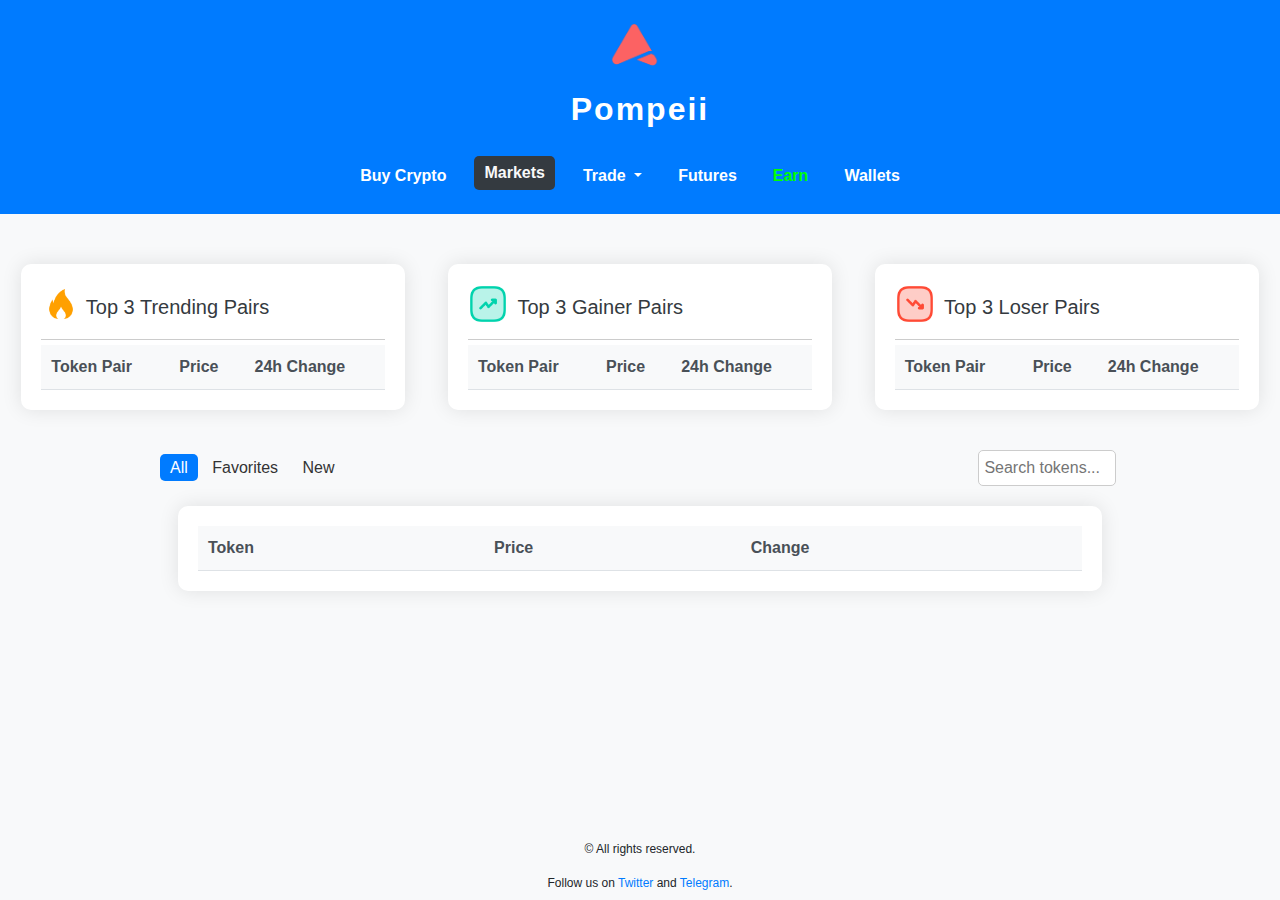
<file: src/main/resources/index.html>
<!DOCTYPE html>
<html xmlns:th="http://www.thymeleaf.org">
<head>
    <meta charset="UTF-8">
    <title>Solana Exchange</title>
    <link rel="stylesheet" href="https://stackpath.bootstrapcdn.com/bootstrap/4.5.2/css/bootstrap.min.css">
    <link rel="stylesheet" href="styles.css">
</head>
<body>
    <header>
        <div>
            <img src="result.png" alt="Pompeii Icon" style="width: 80px; height: 80px;">
            <h1 style="font-size: 32px;">Pompeii</h1>
        </div>
        <nav class="navbar navbar-expand-lg">
            <div class="collapse navbar-collapse justify-content-center" id="navbarSupportedContent">
                <ul class="navbar-nav">
                    <li class="nav-item">
                        <a class="nav-link" href="#" data-view="buy-crypto-content">Buy Crypto</a>
                    </li>
                    <li class="nav-item">
                        <a class="nav-link active" href="#" data-view="main-content">Markets</a>
                    </li>
                    <li class="nav-item dropdown">
                        <a class="nav-link dropdown-toggle" href="#" id="navbarDropdown" role="button" data-toggle="dropdown" aria-haspopup="true" aria-expanded="false">
                            Trade
                        </a>
                        <div class="dropdown-menu" aria-labelledby="navbarDropdown" data-display="static">
                            <a class="dropdown-item" href="#" data-view="trade-content">Spot Trading</a>
                            <a class="dropdown-item" href="#" data-view="trade-content">Margin Trading</a>
                            <a class="dropdown-item" href="#" data-view="trade-content">Convert</a>
                        </div>
                    </li>
                    <li class="nav-item">
                        <a class="nav-link" href="#" data-view="main-content">Futures</a>
                    </li>
                    <li class="nav-item">
                        <a class="nav-link" href="#" data-view="main-content" style="color: #00FF00">Earn</a>
                    </li>
                    <li class="nav-item">
                        <a class="nav-link" href="#" data-view="wallets-content">Wallets</a>
                    </li>
                </ul>
            </div>
        </nav>
    </header>

    <div class="content-view" id="main-content">
        <div class="main-content">
            <div class="top-container" id="topTrendingContainer">
                <div class="trending-pairs">
                    <img src="fire.png" alt="ikon" style="height: 40px; margin-bottom: 10px;">
                    <h4 style="display: inline;">Top 3 Trending Pairs</h4>
                </div>
                <hr style="border-top: 1px solid #ccc; margin: 5px 0;">
                <table class="token-table" id="topTrendingTable">
                    <thead>
                        <tr>
                            <th>Token Pair</th>
                            <th>Price</th>
                            <th>24h Change</th>
                        </tr>
                    </thead>
                    <tbody>
                        <!-- Table Body for Top Trending Pairs -->
                    </tbody>
                </table>
            </div>

            <div class="top-container" id="topGainersContainer">
                <div class="trending-pairs">
                    <img src="uptrend.png" alt="ikon" style="height: 40px; margin-bottom: 10px; margin-right: 5px;">
                    <h4 style="display: inline;">Top 3 Gainer Pairs</h4>
                </div>
                <hr style="border-top: 1px solid #ccc; margin: 5px 0;">
                <table class="token-table" id="topGainersTable">
                    <thead>
                        <tr>
                            <th>Token Pair</th>
                            <th>Price</th>
                            <th>24h Change</th>
                        </tr>
                    </thead>
                    <tbody>
                        <!-- Table Body for Top Gainer Pairs -->
                    </tbody>
                </table>
            </div>

            <div class="top-container" id="topLosersContainer">
                <div class="trending-pairs">
                    <img src="downtrend.png" alt="ikon" style="height: 40px; margin-bottom: 10px; margin-right: 5px;">
                    <h4 style="display: inline;">Top 3 Loser Pairs</h4>
                </div>
                <hr style="border-top: 1px solid #ccc; margin: 5px 0;">
                <table class="token-table" id="topLosersTable">
                    <thead>
                        <tr>
                            <th>Token Pair</th>
                            <th>Price</th>
                            <th>24h Change</th>
                        </tr>
                    </thead>
                    <tbody>
                        <!-- Table Body for Top Loser Pairs -->
                    </tbody>
                </table>
            </div>
        </div>
        <div class="search-and-menu">
            <!-- Menu -->
            <div class="menu">
                <ul>
                    <li><a href="#" class="active">All</a></li>
                    <li><a href="#">Favorites</a></li>
                    <li><a href="#">New</a></li>
                </ul>
            </div>
            <!-- Search Bar -->
            <div class="search-bar">
                <input type="text" id="search-input" placeholder="Search tokens...">
            </div>
        </div>

        <!-- All Tokens Panel -->
        <div class="all-tokens-panel">
            <table class="token-table" id="allTokensTable">
                <thead>
                    <tr>
                        <th>Token</th>
                        <th>Price</th>
                        <th>Change</th>
                    </tr>
                </thead>
                <tbody>
                    <!-- Token rows will be inserted dynamically -->
                </tbody>
            </table>
        </div>
    </div>

    <div class="content-view" id="wallets-content" style="display: none;">
        <div class="wallets-content">
            <div class="panel">
                <h4>Main Wallet</h4>
                <p>Generated Solana Wallet:</p>
                <p><strong>[Wallet Address]</strong></p>
            </div>
            <div class="panel">
                <h4>Connect Wallet 1</h4>
                <p>Connect your own Solana wallet:</p>
                <button class="btn btn-primary">Connect Wallet</button>
            </div>
            <div class="panel">
                <h4>Connect Wallet 2</h4>
                <p>Connect another Solana wallet:</p>
                <button class="btn btn-primary">Connect Wallet</button>
            </div>
            <div class="panel">
                <h4>Connect Wallet 3</h4>
                <p>Connect another Solana wallet:</p>
                <button class="btn btn-primary">Connect Wallet</button>
            </div>
            <div class="panel">
                <h4>Connect Wallet 4</h4>
                <p>Connect another Solana wallet:</p>
                <button class="btn btn-primary">Connect Wallet</button>
            </div>
            <div class="panel">
                <h4>Connect Wallet 5</h4>
                <p>Connect another Solana wallet:</p>
                <button class="btn btn-primary">Connect Wallet</button>
            </div>
        </div>
    </div>

    <div class="content-view" id="buy-crypto-content" style="display: none;">
        <div class="buy-crypto-content">
            <div class="top-container">
                <div class="balance-panel">
                    <h4>Your Solana Balance</h4>
                    <p>10.25 SOL</p>
                    <a href="#" class="details-link">Details</a>
                </div>
                <h4>Buy Crypto</h4>
                <p>Connect with:</p>
                <div class="connect-options">
                    <button class="btn btn-primary">
                        <img src="apple-pay.png" alt="Apple Pay" class="icon">
                        Apple Pay
                    </button>
                    <button class="btn btn-primary">
                        <img src="creditcard.png" alt="Credit Card" class="icon">
                        Credit Card
                    </button>
                    <button class="btn btn-primary">
                        <img src="paypal.png" alt="Paypal" class="paypal-icon">
                        Paypal
                    </button>
                </div>
            </div>
        </div>
    </div>

    <footer>
        <div class="container text-center">
            <p>&copy; All rights reserved.</p>
            <p>Follow us on <a href="https://twitter.com/yourtwitter">Twitter</a> and <a href="https://t.me/yourtelegram">Telegram</a>.</p>
        </div>
    </footer>

    <script src="https://code.jquery.com/jquery-3.5.1.min.js"></script>
    <script src="https://cdn.jsdelivr.net/npm/@popperjs/core@2.5.4/dist/umd/popper.min.js"></script>
    <script src="https://stackpath.bootstrapcdn.com/bootstrap/4.5.2/js/bootstrap.min.js"></script>
    <script src="scripts.js"></script>
</body>
</html>
</file>
<file: src/main/resources/styles.css>
/* Global Styles */
body {
    background-color: #f8f9fa;
    color: #212529;
    font-family: 'Segoe UI', Tahoma, Geneva, Verdana, sans-serif;
}

/* Header Styles */
header {
    background-color: #007bff;
    color: #ffffff;
    padding: 10px 0;
    text-align: center;
}

header img {
    width: 50px;
    height: 50px;
    margin-right: 10px;
}

header h1 {
    font-size: 24px;
    margin: 0;
    font-weight: bold;
    letter-spacing: 2px;
}

/* Navigation Styles */
nav {
    margin-top: 20px;
}

.navbar-nav .nav-link {
    color: #ffffff;
    font-weight: bold;
    margin-right: 20px;
    transition: all 0.3s ease;
}

.navbar-nav .nav-link:hover {
    color: #f8f9fa !important;
}

.navbar-nav .nav-link.active {
    color: #f8f9fa !important;
    background-color: #343a40;
    border-radius: 5px;
    padding: 5px 10px;
}

/* Main Content Section */
.main-content {
    display: flex;
    justify-content: space-around;
    align-items: flex-start;
    flex-wrap: wrap;
    margin-top: 50px;
}

.top-container {
    background-color: #ffffff;
    border-radius: 10px;
    box-shadow: 0 0 20px rgba(0, 0, 0, 0.1);
    padding: 20px;
    margin-bottom: 20px;
    width: 30%;
    transition: all 0.3s ease;
}

.top-container:hover {
    transform: translateY(-5px);
    box-shadow: 0 5px 20px rgba(0, 0, 0, 0.2);
}

.top-container h4 {
    font-size: 20px;
    margin-bottom: 20px;
    color: #343a40;
}

/* Token Table Styles */
.token-table {
    width: 100%;
    border-collapse: collapse;
}

.token-table th, .token-table td {
    padding: 10px;
    text-align: left;
    border-bottom: 1px solid #dee2e6;
}

.token-table th {
    background-color: #f8f9fa;
    font-weight: bold;
    color: #495057;
    cursor: pointer;
}

.token-table th:hover {
    background-color: #e9ecef;
}

.token-table tr:hover {
    background-color: rgba(0, 0, 0, 0.05);
}

.positive-change {
    color: #28a745;
    font-weight: bold;
}

.negative-change {
    color: #dc3545;
    font-weight: bold;
}

/* Footer Styles */
footer {
    position: fixed;
    bottom: 0;
    width: 100%;
    height: 7%;
    background-color: #f8f9fa;
    color: #212529;
    padding: 3px;
    text-align: center;
    font-size: 12px;
}

footer a {
    color: #007bff;
}

footer a:hover {
    color: #0056b3;
}
/* Wallets Content */
.wallets-content {
    display: flex;
    justify-content: space-around;
    align-items: flex-start;
    flex-wrap: wrap;
    margin-top: 50px;
}

.panel {
    background-color: #ffffff;
    border-radius: 10px;
    box-shadow: 0 0 20px rgba(0, 0, 0, 0.1);
    padding: 20px;
    margin-bottom: 20px;
    width: calc(30% - 20px); /* Subtract margin from width */
    transition: all 0.3s ease;
}

.panel:hover {
    transform: translateY(-5px);
    box-shadow: 0 5px 20px rgba(0, 0, 0, 0.2);
}

.panel h4 {
    font-size: 20px;
    margin-bottom: 20px;
    color: #343a40;
}

/* Buy Crypto Content */
.buy-crypto-content {
    display: flex;
    justify-content: center;
    align-items: center;
    flex-direction: column;
    margin-top: 50px;
}

.buy-crypto-content .connect-options {
    display: flex;
    flex-direction: column;
    align-items: center;
    margin-top: 20px;
}

.buy-crypto-content .connect-options button {
    margin-bottom: 10px;
    width: 200px;
    display: flex;
    justify-content: center;
    align-items: center;
    padding: 8px 12px;
    border-radius: 5px;
    text-align: center;
}

.buy-crypto-content .connect-options .icon {
    margin-right: 30px;
    max-width: 30px;
    max-height: 30px;
}

/* Paypal Icon */
.paypal-icon {
    margin-right: 50px;
    max-width: 24px;
    max-height: 24px;
    margin-left: -10px;
}

.balance-panel {
    background-color: #ffffff;
    border-radius: 10px;
    box-shadow: 0 0 20px rgba(0, 0, 0, 0.1);
    padding: 20px;
    margin-bottom: 20px;
    width: parent; /* Subtract margin from width */
    transition: all 0.3s ease;
}

.balance-panel h4 {
    font-size: 20px;
    margin-bottom: 10px;
    color: #343a40;
}

.balance-panel p {
    font-size: 16px;
    color: #6c757d;
    margin: 0;
}

.balance-panel {
    position: relative;
}

.details-link {
    position: absolute;
    bottom: 10px;
    right: 10px;
    margin-right: 10px;
    color: #007bff;
    text-decoration: none;
    transition: color 0.3s ease;
}

.details-link:hover {
    color: #0056b3;
}

/* Search Bar Styles */
.search-bar {
    margin-top: 20px;
    display: flex;
    justify-content: center;
}

.search-bar input {
    width: 300px;
    padding: 10px;
    border: 1px solid #ced4da;
    border-radius: 5px;
    margin-bottom: 20px;
}

/* Token Table Styles */
.token-table {
    width: 100%;
    border-collapse: collapse;
}

.token-table th,
.token-table td {
    padding: 10px;
    text-align: left;
    border-bottom: 1px solid #dee2e6;
}

.token-table th {
    background-color: #f8f9fa;
    font-weight: bold;
    color: #495057;
    cursor: pointer;
}

.token-table th:hover {
    background-color: #e9ecef;
}

.token-table tr:hover {
    background-color: rgba(0, 0, 0, 0.05);
}

.positive-change {
    color: #28a745;
    font-weight: bold;
}

.negative-change {
    color: #dc3545;
    font-weight: bold;
}

.all-tokens-panel {
    background-color: #ffffff;
    border-radius: 10px;
    box-shadow: 0 0 20px rgba(0, 0, 0, 0.1);
    padding: 20px;
    margin-bottom: 20px;
    margin-top: 20px;
    width: calc(80% - 100px);
    transition: all 0.3s ease;
    margin: 0 auto;
    margin-bottom: 80px;
}

.dropdown:hover .dropdown-menu {
    display: block;
}

.dropdown-menu {
    background-color: #ffffff;
    border: none;
    border-radius: 8px;
    box-shadow: 0 4px 6px rgba(0, 0, 0, 0.1);
    transition: all 0.3s ease;
}

.dropdown-menu a {
    color: #212529;
    padding: 8px 20px;
    transition: all 0.3s ease;
}

.dropdown-menu a:hover {
    background-color: #f8f9fa;
    color: #007bff;
}

.search-and-menu {
    width: 75%;
    display: flex;
    justify-content: center;
    align-items: center;
    margin-left: 12.5%;
}

.menu {
    margin-right: 10px;
}

.menu ul {
    list-style: none;
    padding: 0;
    margin: 0;
}

.menu ul li {
    display: inline;
}

.menu ul li a {
    text-decoration: none;
    padding: 5px 10px;
    border-radius: 5px;
    color: #333;
}

.menu ul li a.active {
    background-color: #007bff;
    color: #fff;
}

.search-bar {
    flex: 1;
    text-align: right;
}

.search-bar input {
    width: 18%;
    padding: 5px;
    border-radius: 5px;
    border: 1px solid #ccc;
    margin-left: 81%;
}
</file>
